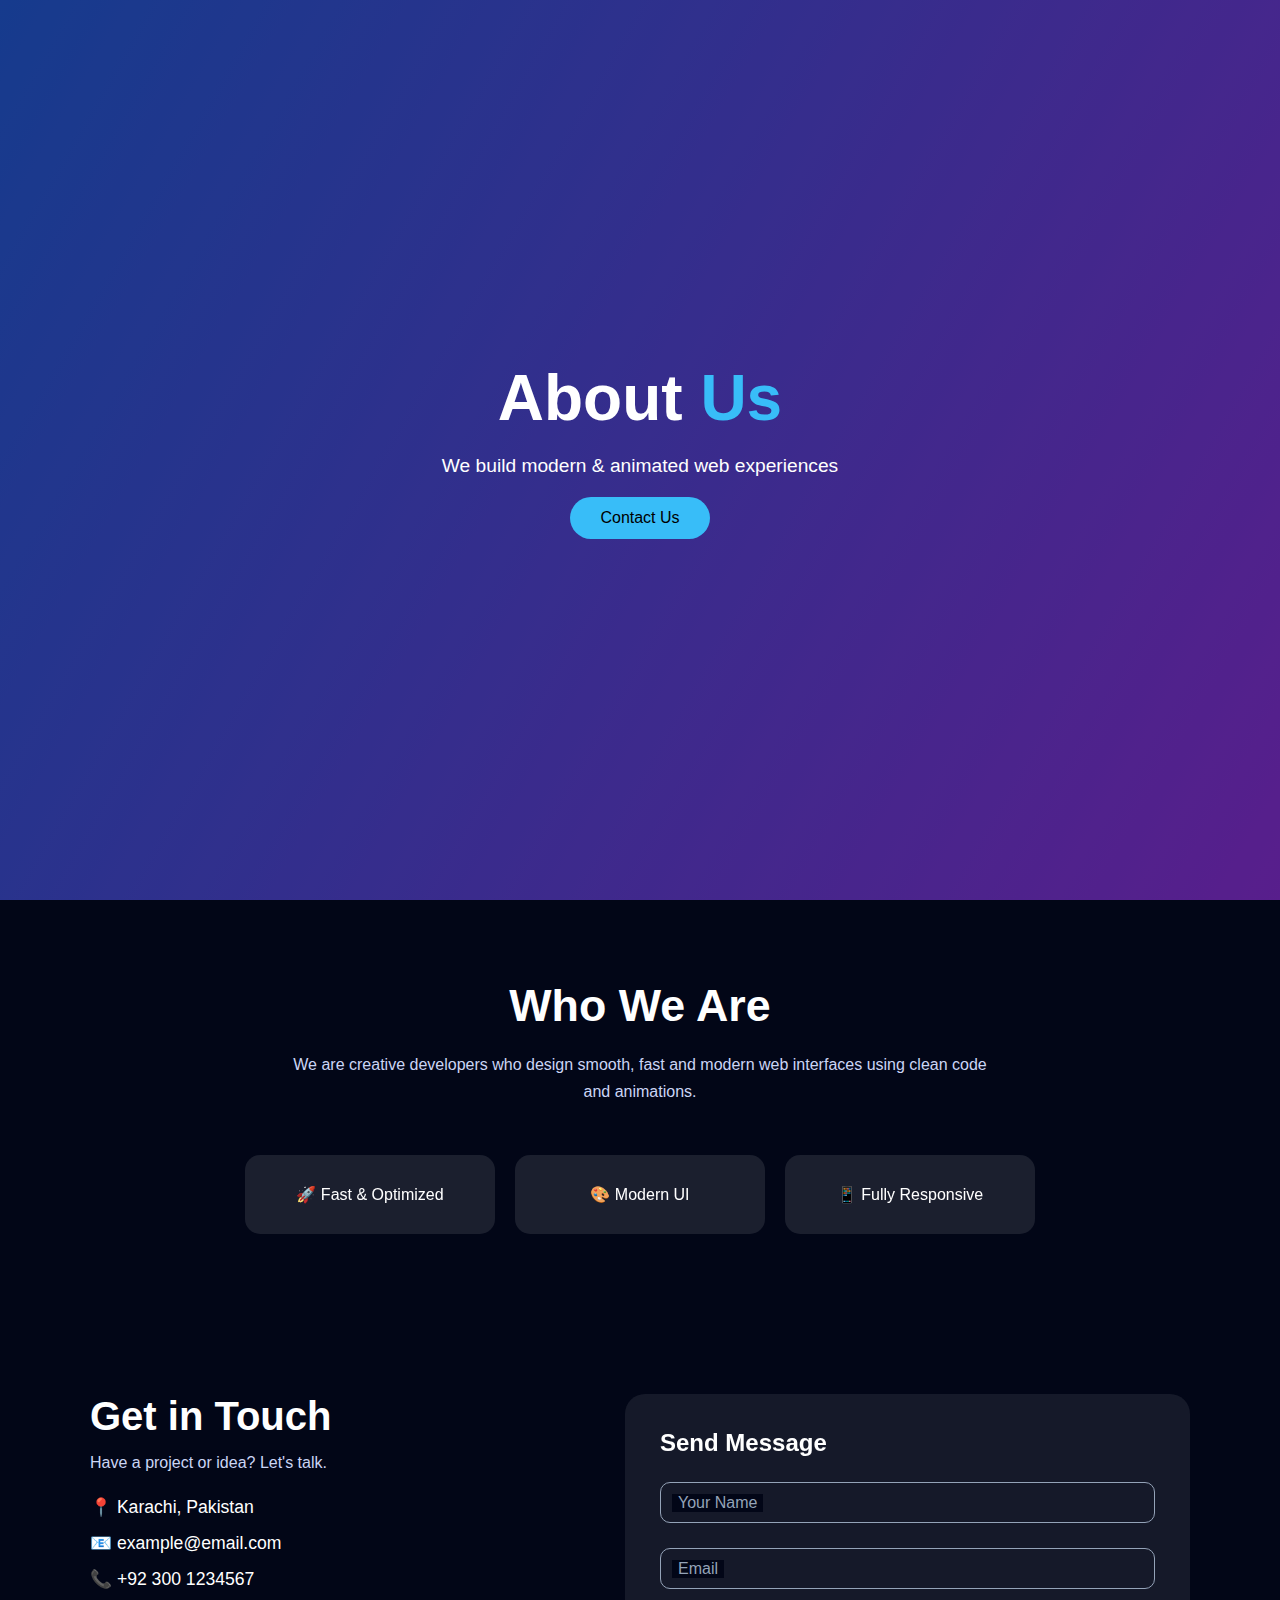
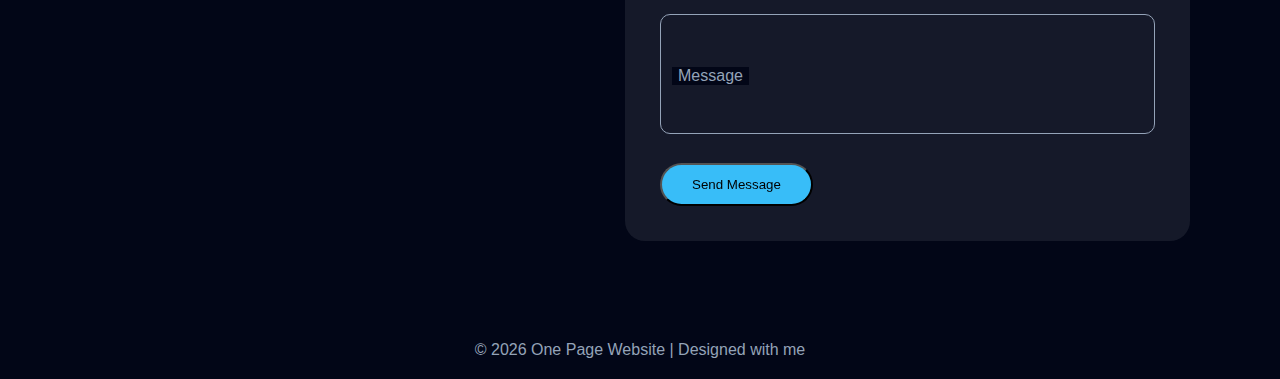
<file: index.html>
<!DOCTYPE html>
<html lang="en">
<head>
<meta charset="UTF-8">
<title>About & Contact | One Page</title>
<link rel="stylesheet" href="style.css">
<meta name="viewport" content="width=device-width, initial-scale=1.0">

</head>
<body>

<!-- HERO -->
<section class="hero">
  <div class="overlay"></div>
  <div class="hero-content">
    <h1 class="fade-in">About <span>Us</span></h1>
    <p class="slide-up">We build modern & animated web experiences</p>
    <a href="#contact" class="btn">Contact Us</a>
  </div>
</section>

<!-- ABOUT -->
<section class="about">
  <h2>Who We Are</h2>
  <p>
    We are creative developers who design smooth, fast and modern
    web interfaces using clean code and animations.
  </p>

  <div class="features">
    <div class="feature-card">🚀 Fast & Optimized</div>
    <div class="feature-card">🎨 Modern UI</div>
    <div class="feature-card">📱 Fully Responsive</div>
  </div>
</section>

<!-- CONTACT -->
<section class="contact" id="contact">
  <div class="contact-container">

    <div class="contact-info">
      <h2>Get in Touch</h2>
      <p>Have a project or idea? Let's talk.</p>

      <div class="info-box">📍 Karachi, Pakistan</div>
      <div class="info-box">📧 example@email.com</div>
      <div class="info-box">📞 +92 300 1234567</div>
    </div>

    <form class="contact-form">
      <h2>Send Message</h2>

      <div class="input-group">
        <input type="text" required>
        <label>Your Name</label>
      </div>

      <div class="input-group">
        <input type="email" required>
        <label>Email</label>
      </div>

      <div class="input-group">
        <textarea required></textarea>
        <label>Message</label>
      </div>

      <button class="btn">Send Message</button>
    </form>

  </div>
</section>

<footer>
  © 2026 One Page Website | Designed with me
</footer>

</body>
</html>
</file>
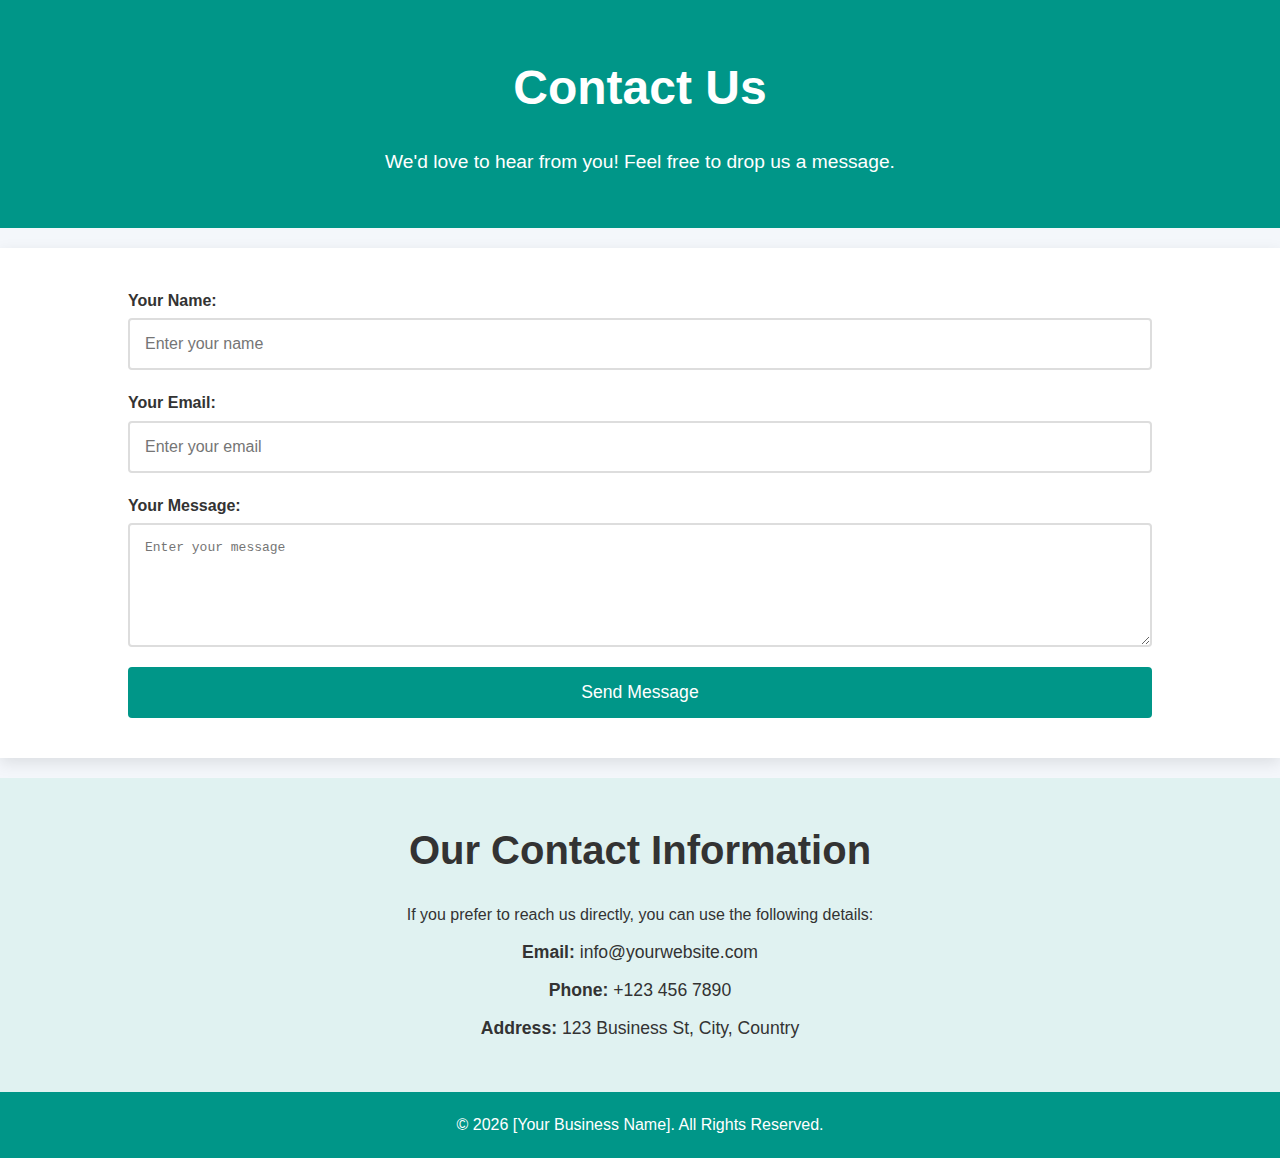
<file: contact.html>
<!DOCTYPE html>
<html lang="en">
<head>
    <meta charset="UTF-8">
    <meta name="viewport" content="width=device-width, initial-scale=1.0">
    <title>Contact Us - [Your Business Name]</title>
    <link rel="stylesheet" href="contact.css">
</head>
<body>

    <!-- Header -->
    <header>
        <div class="container">
            <h1>Contact Us</h1>
            <p>We'd love to hear from you! Feel free to drop us a message.</p>
        </div>
    </header>

    <!-- Contact Form Section -->
    <section class="contact-form-section">
        <div class="container">
            <form action="#" method="POST" class="contact-form">
                <label for="name">Your Name:</label>
                <input type="text" id="name" name="name" required placeholder="Enter your name">

                <label for="email">Your Email:</label>
                <input type="email" id="email" name="email" required placeholder="Enter your email">

                <label for="message">Your Message:</label>
                <textarea id="message" name="message" rows="6" required placeholder="Enter your message"></textarea>

                <button type="submit" class="submit-btn">Send Message</button>
            </form>
        </div>
    </section>

    <!-- Contact Info Section -->
    <section class="contact-info">
        <div class="container">
            <div class="info">
                <h2>Our Contact Information</h2>
                <p>If you prefer to reach us directly, you can use the following details:</p>
                <ul>
                    <li><strong>Email:</strong> info@yourwebsite.com</li>
                    <li><strong>Phone:</strong> +123 456 7890</li>
                    <li><strong>Address:</strong> 123 Business St, City, Country</li>
                </ul>
            </div>
        </div>
    </section>

    <!-- Footer -->
    <footer>
        <div class="container">
            <p>&copy; 2026 [Your Business Name]. All Rights Reserved.</p>
        </div>
    </footer>

</body>
</html>
</file>
<file: style.css>
*{
  margin:0;
  padding:0;
  box-sizing:border-box;
  font-family:'Segoe UI',sans-serif;
}
html{scroll-behavior:smooth;}
body{
  background:#0f172a;
  color:#fff;
}

/* GLOBAL */
section{padding:80px 20px;}
.btn{
  display:inline-block;
  padding:12px 30px;
  background:#38bdf8;
  color:#000;
  border-radius:30px;
  text-decoration:none;
  transition:.4s;
}
.btn:hover{
  background:#fff;
  transform:scale(1.1);
}

/* HERO */
.hero{
  height:100vh;
  background:linear-gradient(120deg,#2563eb,#9333ea);
  display:flex;
  align-items:center;
  justify-content:center;
  position:relative;
}
.overlay{
  position:absolute;
  inset:0;
  background:rgba(0,0,0,.4);
}
.hero-content{
  position:relative;
  text-align:center;
  z-index:1;
}
.hero h1{font-size:4rem;}
.hero span{color:#38bdf8;}
.hero p{margin:20px 0;font-size:1.2rem;}

.fade-in{animation:fade 1.5s ease;}
.slide-up{animation:slide 1.5s ease;}

@keyframes fade{from{opacity:0}to{opacity:1}}
@keyframes slide{
  from{transform:translateY(40px);opacity:0}
  to{transform:translateY(0);opacity:1}
}

/* ABOUT */
.about{
  background:#020617;
  text-align:center;
}
.about h2{
  font-size:2.8rem;
  margin-bottom:20px;
}
.about p{
  max-width:700px;
  margin:auto;
  color:#cbd5f5;
  line-height:1.7;
}

/* FEATURES */
.features{
  display:flex;
  gap:20px;
  justify-content:center;
  flex-wrap:wrap;
  margin-top:50px;
}
.feature-card{
  background:rgba(255,255,255,.1);
  backdrop-filter:blur(10px);
  padding:30px;
  width:250px;
  border-radius:15px;
  transition:.4s;
}
.feature-card:hover{
  transform:translateY(-15px) scale(1.05);
  background:rgba(255,255,255,.2);
}

/* CONTACT */
.contact{
  background:linear-gradient(120deg,#020617,#020617);
}
.contact-container{
  max-width:1100px;
  margin:auto;
  display:flex;
  gap:40px;
  flex-wrap:wrap;
}
.contact-info,
.contact-form{
  flex:1;
  min-width:280px;
}
.contact-info h2{
  font-size:2.5rem;
  margin-bottom:15px;
}
.contact-info p{
  color:#cbd5f5;
  margin-bottom:25px;
}
.info-box{
  display:flex;
  gap:15px;
  margin-bottom:15px;
  font-size:1.1rem;
}

.contact-form{
  background:rgba(255,255,255,.08);
  backdrop-filter:blur(12px);
  padding:35px;
  border-radius:20px;
  transition:.4s;
}
.contact-form:hover{transform:translateY(-10px);}
.contact-form h2{margin-bottom:25px;}

.input-group{
  position:relative;
  margin-bottom:25px;
}
.input-group input,
.input-group textarea{
  width:100%;
  padding:12px;
  background:transparent;
  border:1px solid #94a3b8;
  border-radius:10px;
  color:#fff;
  outline:none;
}
.input-group textarea{
  height:120px;
  resize:none;
}
.input-group label{
  position:absolute;
  top:50%;
  left:12px;
  transform:translateY(-50%);
  color:#94a3b8;
  pointer-events:none;
  transition:.3s;
  background:#020617;
  padding:0 6px;
}
.input-group input:focus+label,
.input-group textarea:focus+label,
.input-group input:valid+label,
.input-group textarea:valid+label{
  top:-8px;
  font-size:.8rem;
  color:#38bdf8;
}

/* FOOTER */
footer{
  background:#020617;
  text-align:center;
  padding:20px;
  color:#94a3b8;
}

/* RESPONSIVE */
@media(max-width:768px){
  .hero h1{font-size:2.5rem;}
}
</file>
<file: contact.css>
/* Reset some default styles */
* {
    margin: 0;
    padding: 0;
    box-sizing: border-box;
}

body {
    font-family: 'Arial', sans-serif;
    background-color: #f4f7fb;
    color: #333;
    line-height: 1.6;
}

/* Header Styles */
header {
    background-color: #009688;
    color: white;
    padding: 50px 0;
    text-align: center;
}

header h1 {
    font-size: 3em;
    margin-bottom: 20px;
}

header p {
    font-size: 1.2em;
    font-weight: 300;
}

/* Container class for centering content */
.container {
    width: 80%;
    margin: 0 auto;
    max-width: 1200px;
}

/* Contact Form Section */
.contact-form-section {
    background-color: #fff;
    padding: 40px 0;
    margin: 20px 0;
    box-shadow: 0 5px 15px rgba(0, 0, 0, 0.1);
}

.contact-form {
    display: flex;
    flex-direction: column;
}

.contact-form label {
    margin-bottom: 5px;
    font-weight: 600;
}

.contact-form input, .contact-form textarea {
    padding: 15px;
    margin-bottom: 20px;
    border: 2px solid #ddd;
    border-radius: 4px;
    font-size: 1em;
    width: 100%;
}

.contact-form textarea {
    resize: vertical;
}

.submit-btn {
    background-color: #009688;
    color: white;
    padding: 15px 20px;
    border: none;
    border-radius: 4px;
    cursor: pointer;
    font-size: 1.1em;
    transition: background-color 0.3s;
}

.submit-btn:hover {
    background-color: #00796b;
}

/* Contact Info Section */
.contact-info {
    background-color: #e0f2f1;
    padding: 40px 0;
}

.contact-info .info {
    text-align: center;
}

.contact-info h2 {
    font-size: 2.5em;
    margin-bottom: 20px;
}

.contact-info ul {
    list-style: none;
}

.contact-info ul li {
    font-size: 1.1em;
    margin: 10px 0;
}

/* Footer */
footer {
    background-color: #009688;
    color: white;
    text-align: center;
    padding: 20px 0;
}

footer p {
    font-size: 1em;
}

@media (max-width: 768px) {
    .container {
        width: 90%;
    }

    .contact-form {
        width: 100%;
    }
}
</file>
